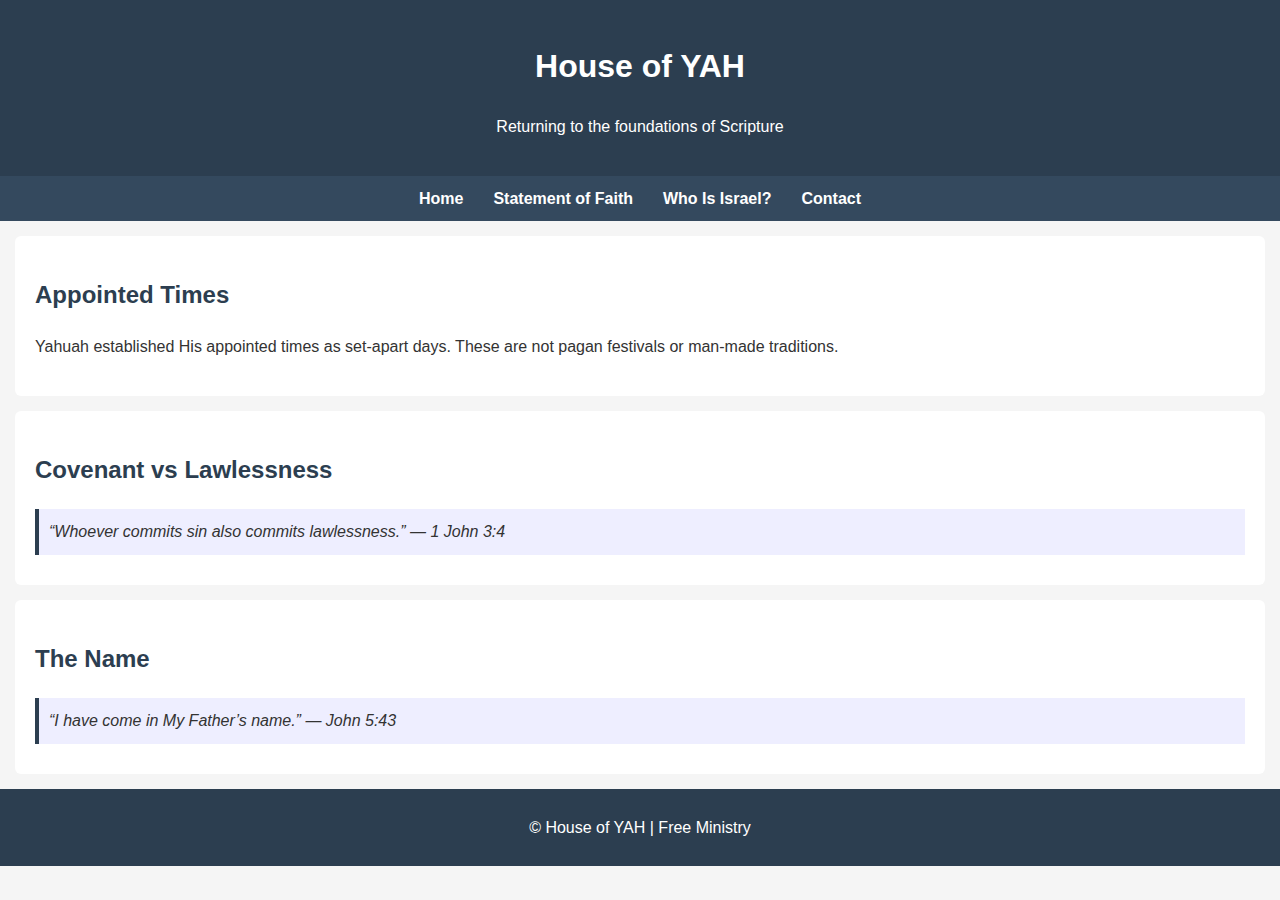
<file: index.html>
<!DOCTYPE html>
<html lang="en">
<head>
  <meta charset="UTF-8">
  <title>House of YAH</title>
  <meta name="viewport" content="width=device-width, initial-scale=1.0">
  <link rel="stylesheet" href="style.css">
</head>

<body>

<header>
  <h1>House of YAH</h1>
  <p>Returning to the foundations of Scripture</p>
</header>

<nav>
  <a href="index.html">Home</a>
  <a href="statement.html">Statement of Faith</a>
  <a href="israel.html">Who Is Israel?</a>
  <a href="contact.html">Contact</a>
</nav>


<section>
  <h2>Appointed Times</h2>
  <p>
    Yahuah established His appointed times as set-apart days.
    These are not pagan festivals or man-made traditions.
  </p>
</section>

<section>
  <h2>Covenant vs Lawlessness</h2>
  <div class="scripture">
    “Whoever commits sin also commits lawlessness.”
    — 1 John 3:4
  </div>
</section>

<section>
  <h2>The Name</h2>
  <div class="scripture">
    “I have come in My Father’s name.”
    — John 5:43
  </div>
</section>

<footer>
  <p>© House of YAH | Free Ministry</p>
</footer>

</body>
</html>
</file>
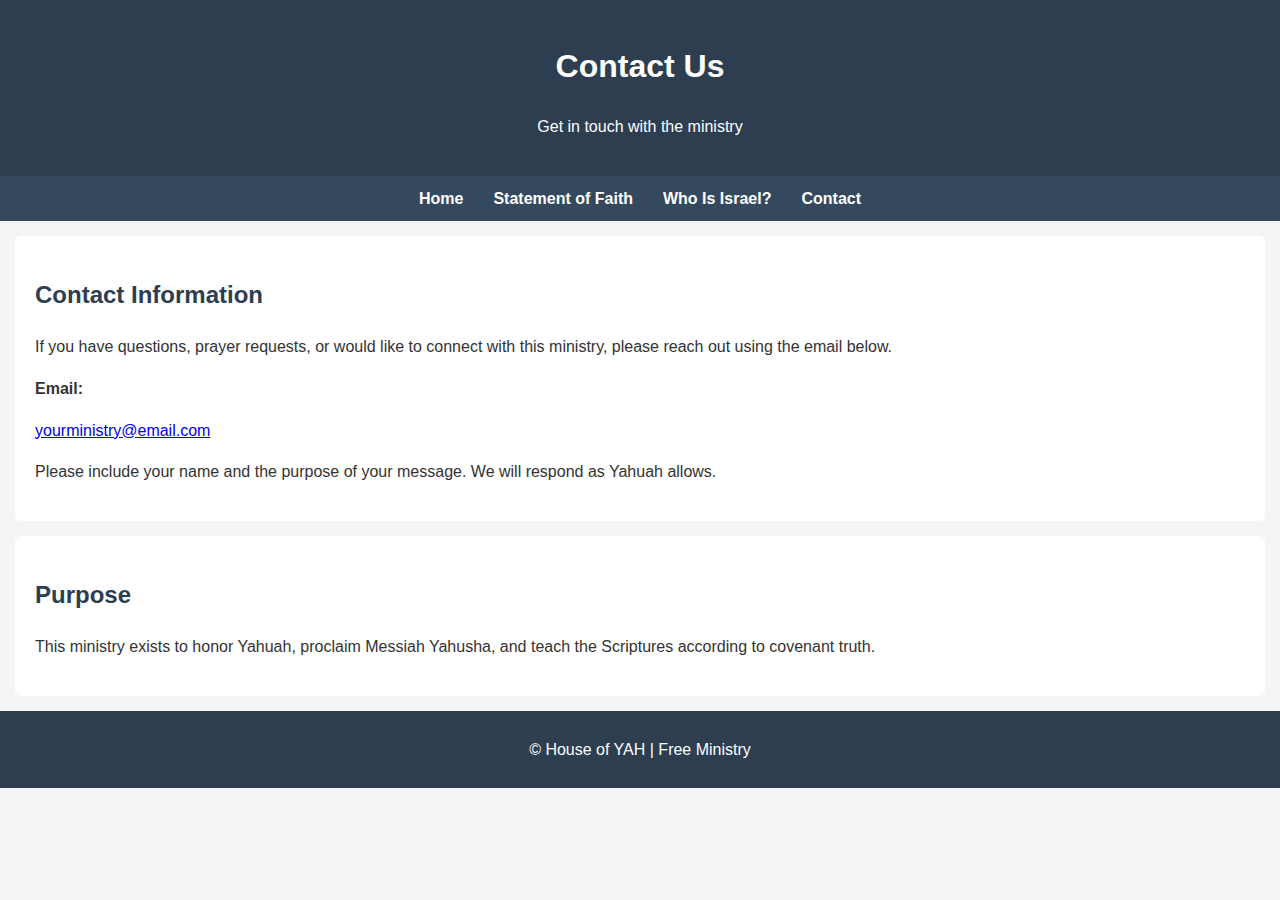
<file: contact.html>
<!DOCTYPE html>
<html lang="en">
<head>
  <meta charset="UTF-8">
  <title>Contact</title>
  <meta name="viewport" content="width=device-width, initial-scale=1.0">
  <link rel="stylesheet" href="style.css">
</head>

<body>

<header>
  <h1>Contact Us</h1>
  <p>Get in touch with the ministry</p>
</header>

<nav>
  <a href="index.html">Home</a>
  <a href="statement.html">Statement of Faith</a>
  <a href="israel.html">Who Is Israel?</a>
  <a href="contact.html">Contact</a>
</nav>

<section>
  <h2>Contact Information</h2>
  <p>
    If you have questions, prayer requests, or would like to connect with this ministry,
    please reach out using the email below.
  </p>

  <p><strong>Email:</strong></p>
  <p>
    <a href="mailto:yourministry@email.com">
      yourministry@email.com
    </a>
  </p>

  <p>
    Please include your name and the purpose of your message.
    We will respond as Yahuah allows.
  </p>
</section>

<section>
  <h2>Purpose</h2>
  <p>
    This ministry exists to honor Yahuah, proclaim Messiah Yahusha,
    and teach the Scriptures according to covenant truth.
  </p>
</section>

<footer>
  <p>© House of YAH | Free Ministry</p>
</footer>

</body>
</html>
</file>
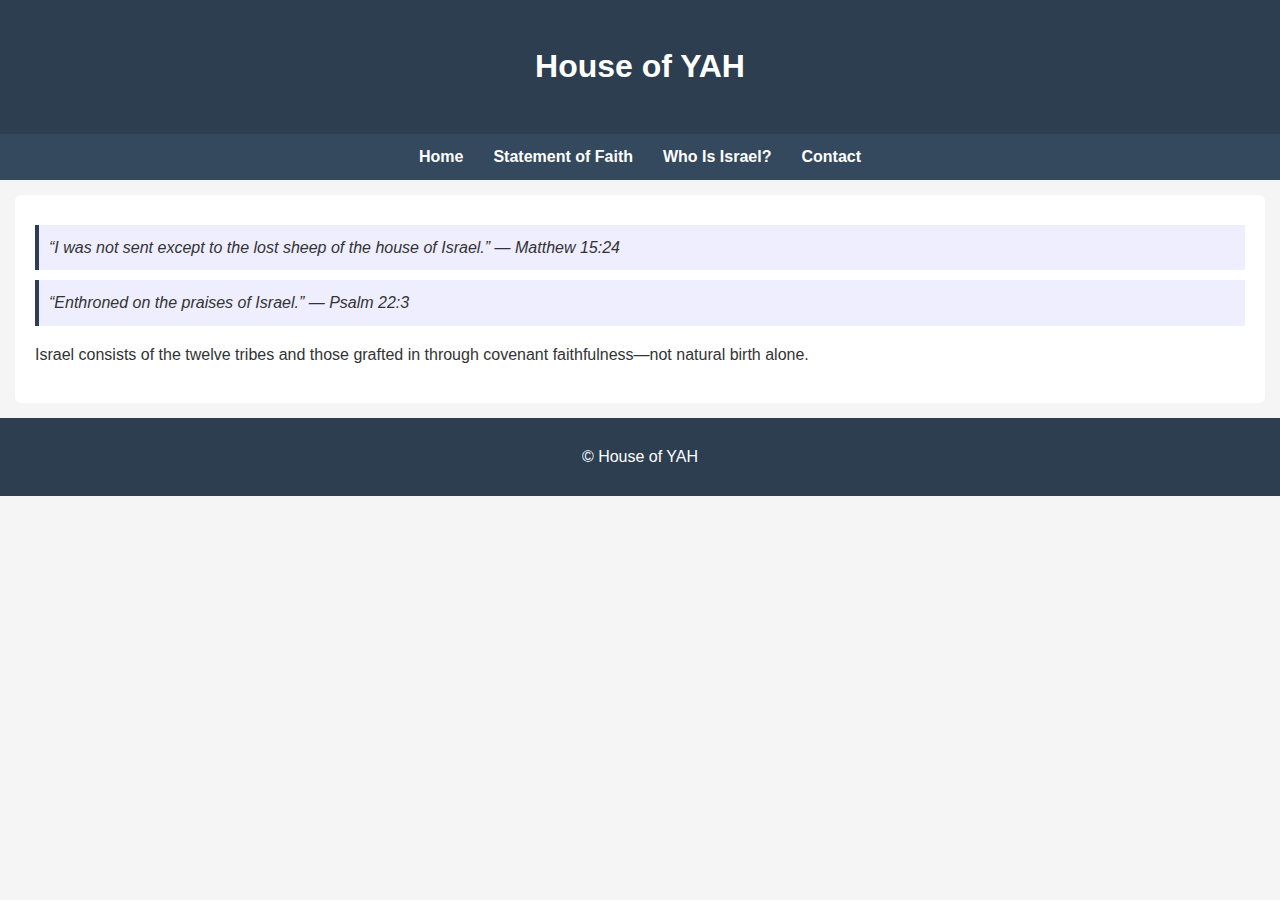
<file: israel.html>
<!DOCTYPE html>
<html lang="en">
<head>
  <meta charset="UTF-8">
  <title>House Of YAH?</title>
  <meta name="viewport" content="width=device-width, initial-scale=1.0">
  <link rel="stylesheet" href="style.css">
</head>

<body>

<header>
  <h1>House of YAH</h1>
</header>

<nav>
  <a href="index.html">Home</a>
  <a href="statement.html">Statement of Faith</a>
  <a href="israel.html">Who Is Israel?</a>
  <a href="contact.html">Contact</a>
</nav>


<section>
  <div class="scripture">
    “I was not sent except to the lost sheep of the house of Israel.”
    — Matthew 15:24
  </div>

  <div class="scripture">
    “Enthroned on the praises of Israel.”
    — Psalm 22:3
  </div>

  <p>
    Israel consists of the twelve tribes and those grafted in
    through covenant faithfulness—not natural birth alone.
  </p>
</section>

<footer>
  <p>© House of YAH</p>
</footer>

</body>
</html>
</file>
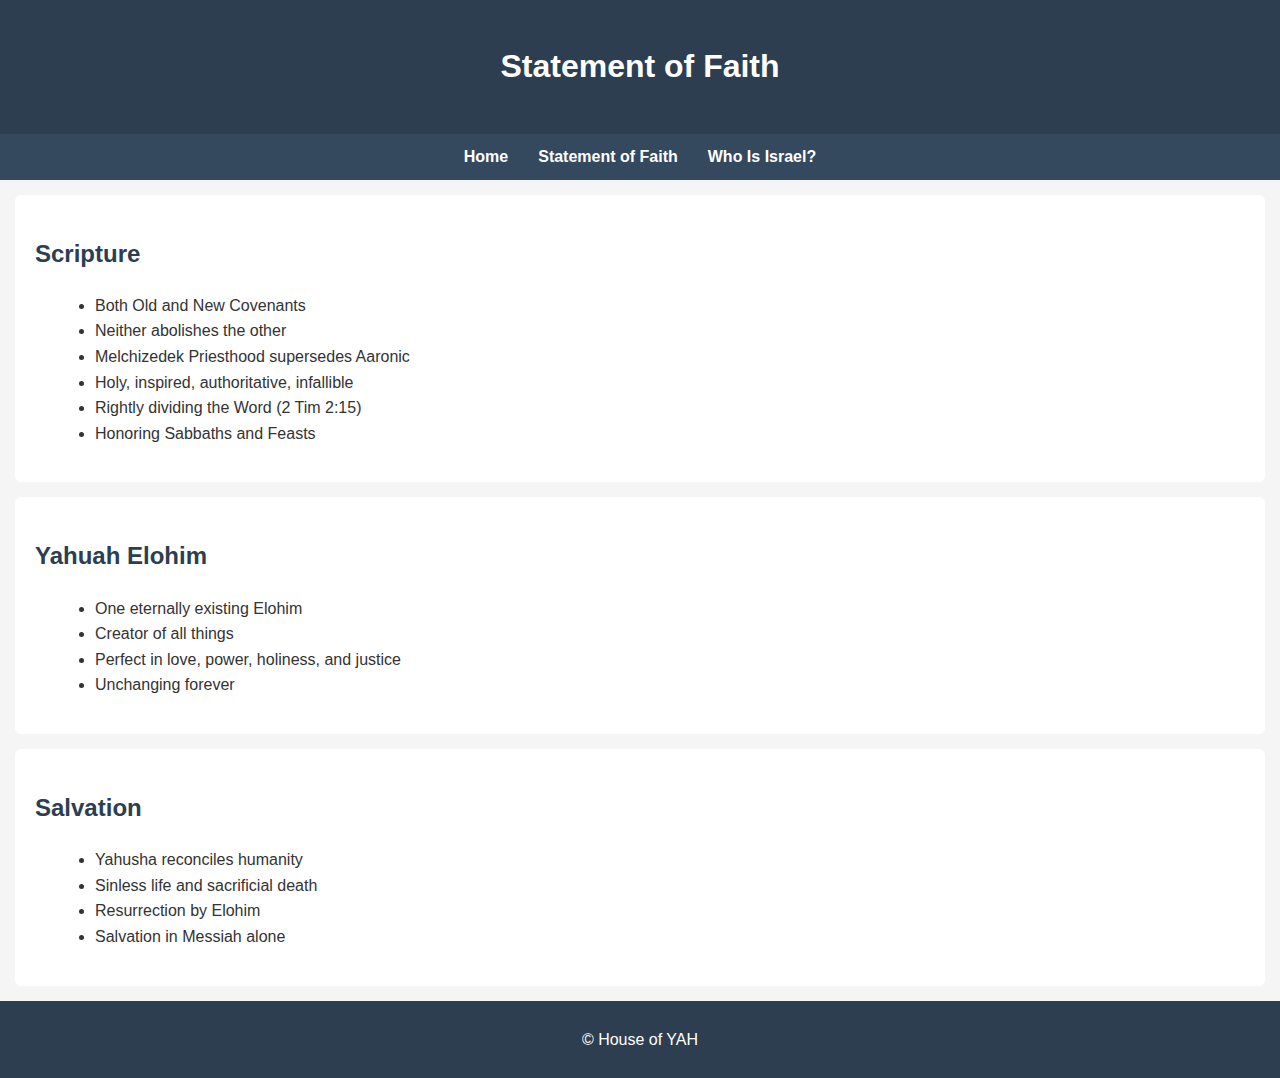
<file: statement.html>
<!DOCTYPE html>
<html lang="en">
<head>
  <meta charset="UTF-8">
  <title>Statement of Faith</title>
  <meta name="viewport" content="width=device-width, initial-scale=1.0">
  <link rel="stylesheet" href="style.css">
</head>

<body>

<header>
  <h1>Statement of Faith</h1>
</header>

<nav>
  <a href="index.html">Home</a>
  <a href="statement.html">Statement of Faith</a>
  <a href="israel.html">Who Is Israel?</a>
</nav>

<section>
  <h2>Scripture</h2>
  <ul>
    <li>Both Old and New Covenants</li>
    <li>Neither abolishes the other</li>
    <li>Melchizedek Priesthood supersedes Aaronic</li>
    <li>Holy, inspired, authoritative, infallible</li>
    <li>Rightly dividing the Word (2 Tim 2:15)</li>
    <li>Honoring Sabbaths and Feasts</li>
  </ul>
</section>

<section>
  <h2>Yahuah Elohim</h2>
  <ul>
    <li>One eternally existing Elohim</li>
    <li>Creator of all things</li>
    <li>Perfect in love, power, holiness, and justice</li>
    <li>Unchanging forever</li>
  </ul>
</section>

<section>
  <h2>Salvation</h2>
  <ul>
    <li>Yahusha reconciles humanity</li>
    <li>Sinless life and sacrificial death</li>
    <li>Resurrection by Elohim</li>
    <li>Salvation in Messiah alone</li>
  </ul>
</section>

<footer>
  <p>© House of YAH</p>
</footer>

</body>
</html>
</file>
<file: style.css>
body {
  font-family: Arial, sans-serif;
  margin: 0;
  background-color: #f5f5f5;
  color: #333;
  line-height: 1.6;
}

header {
  background-color: #2c3e50;
  color: white;
  padding: 20px;
  text-align: center;
}

nav {
  background-color: #34495e;
  display: flex;
  flex-wrap: wrap;
  justify-content: center;
}

nav a {
  color: white;
  padding: 10px 15px;
  text-decoration: none;
  font-weight: bold;
}

nav a:hover {
  background-color: #2c3e50;
}

section {
  background: white;
  margin: 15px;
  padding: 20px;
  border-radius: 6px;
}

h2, h3 {
  color: #2c3e50;
}

ul {
  margin-left: 20px;
}

.scripture {
  font-style: italic;
  background: #eef;
  padding: 10px;
  border-left: 4px solid #2c3e50;
  margin: 10px 0;
}

footer {
  background-color: #2c3e50;
  color: white;
  text-align: center;
  padding: 10px;
}

/* 📱 Mobile Optimization */
@media (max-width: 600px) {
  header h1 {
    font-size: 22px;
  }

  nav a {
    width: 100%;
    text-align: center;
  }

  section {
    margin: 10px;
    padding: 15px;
  }
}
</file>
